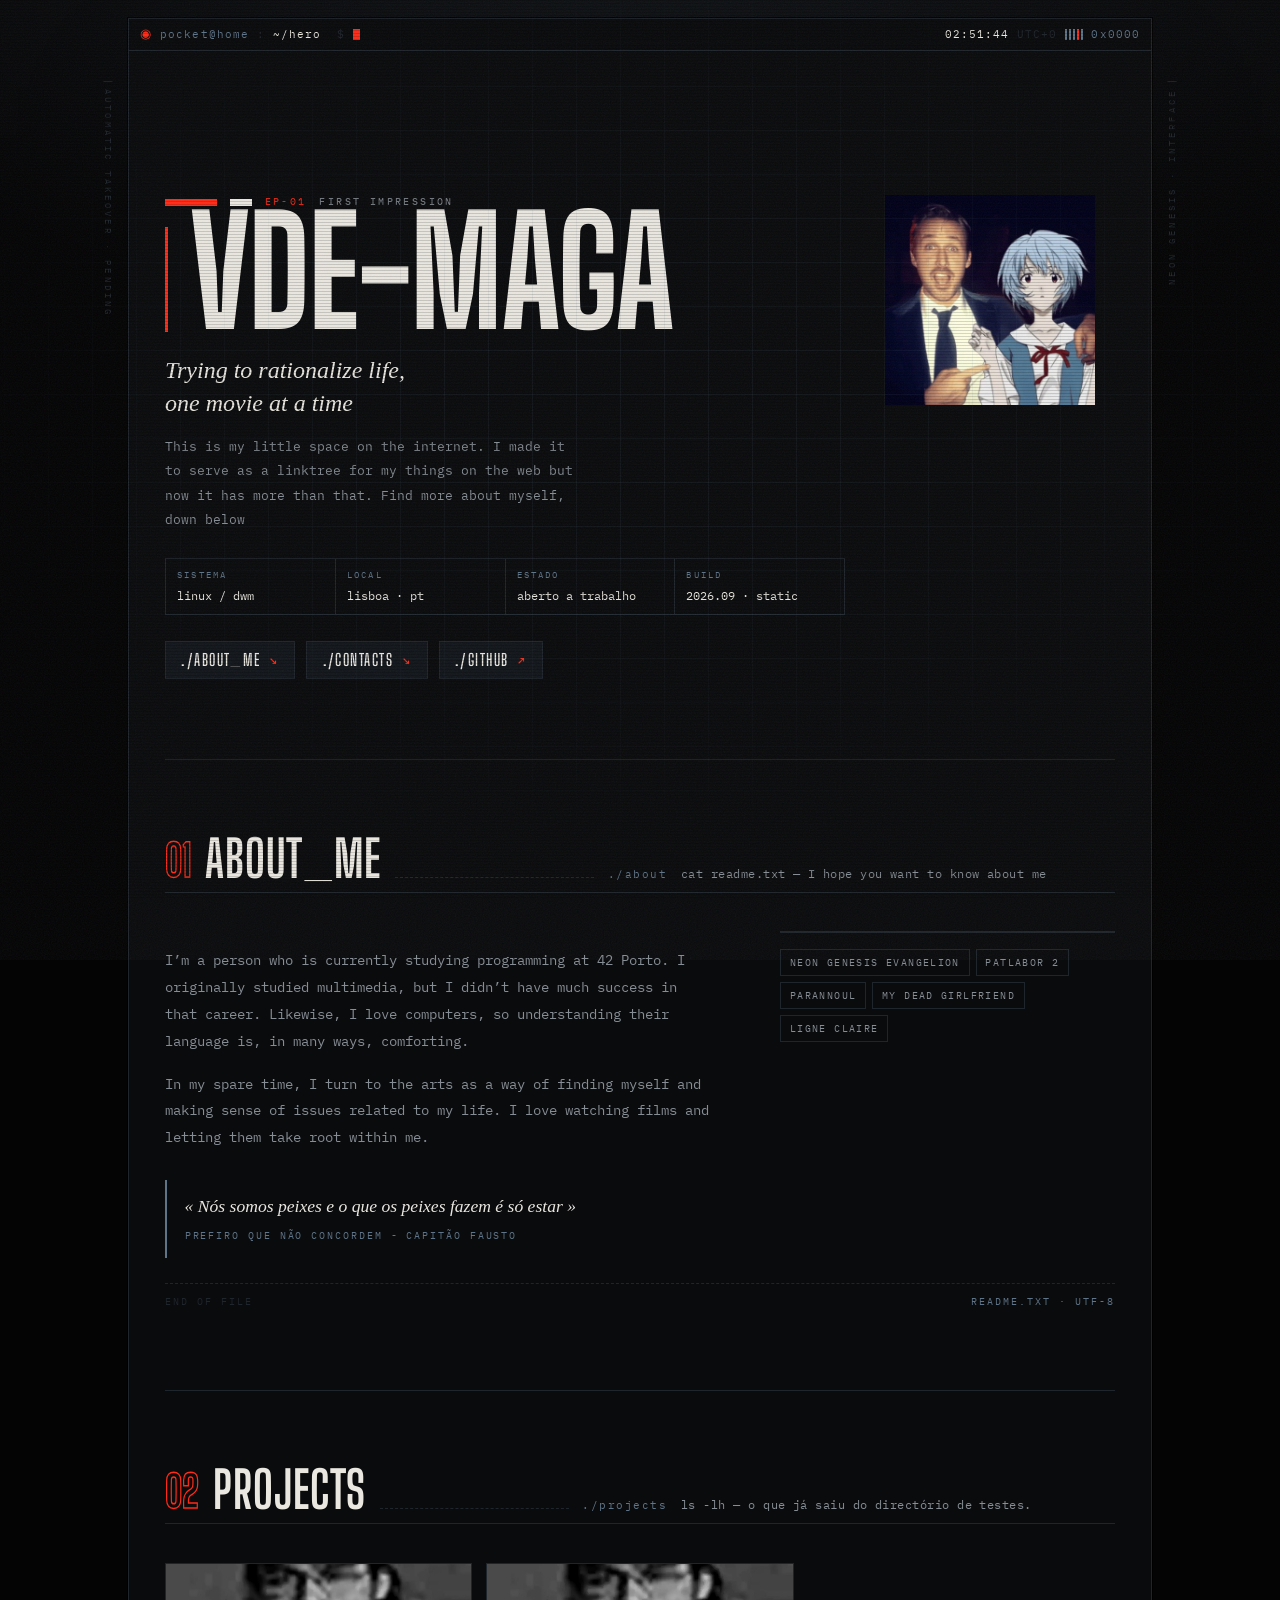
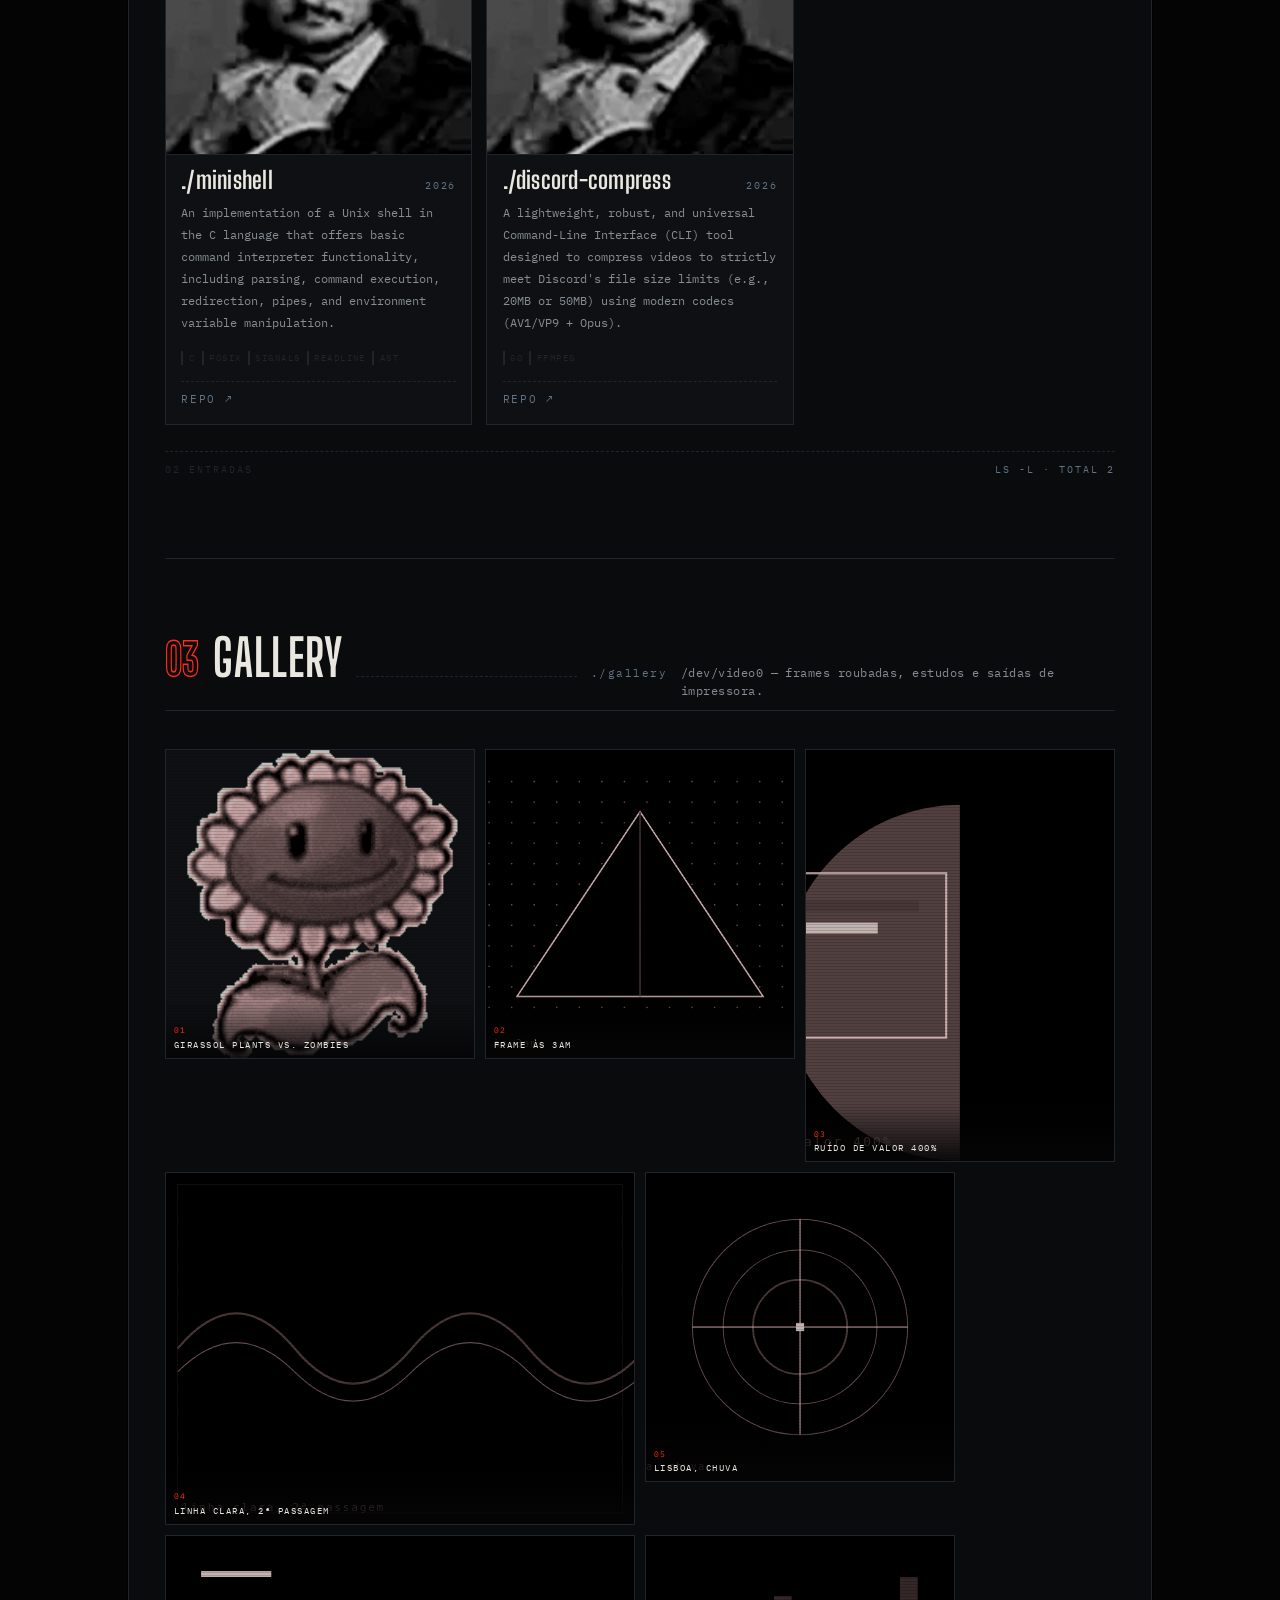
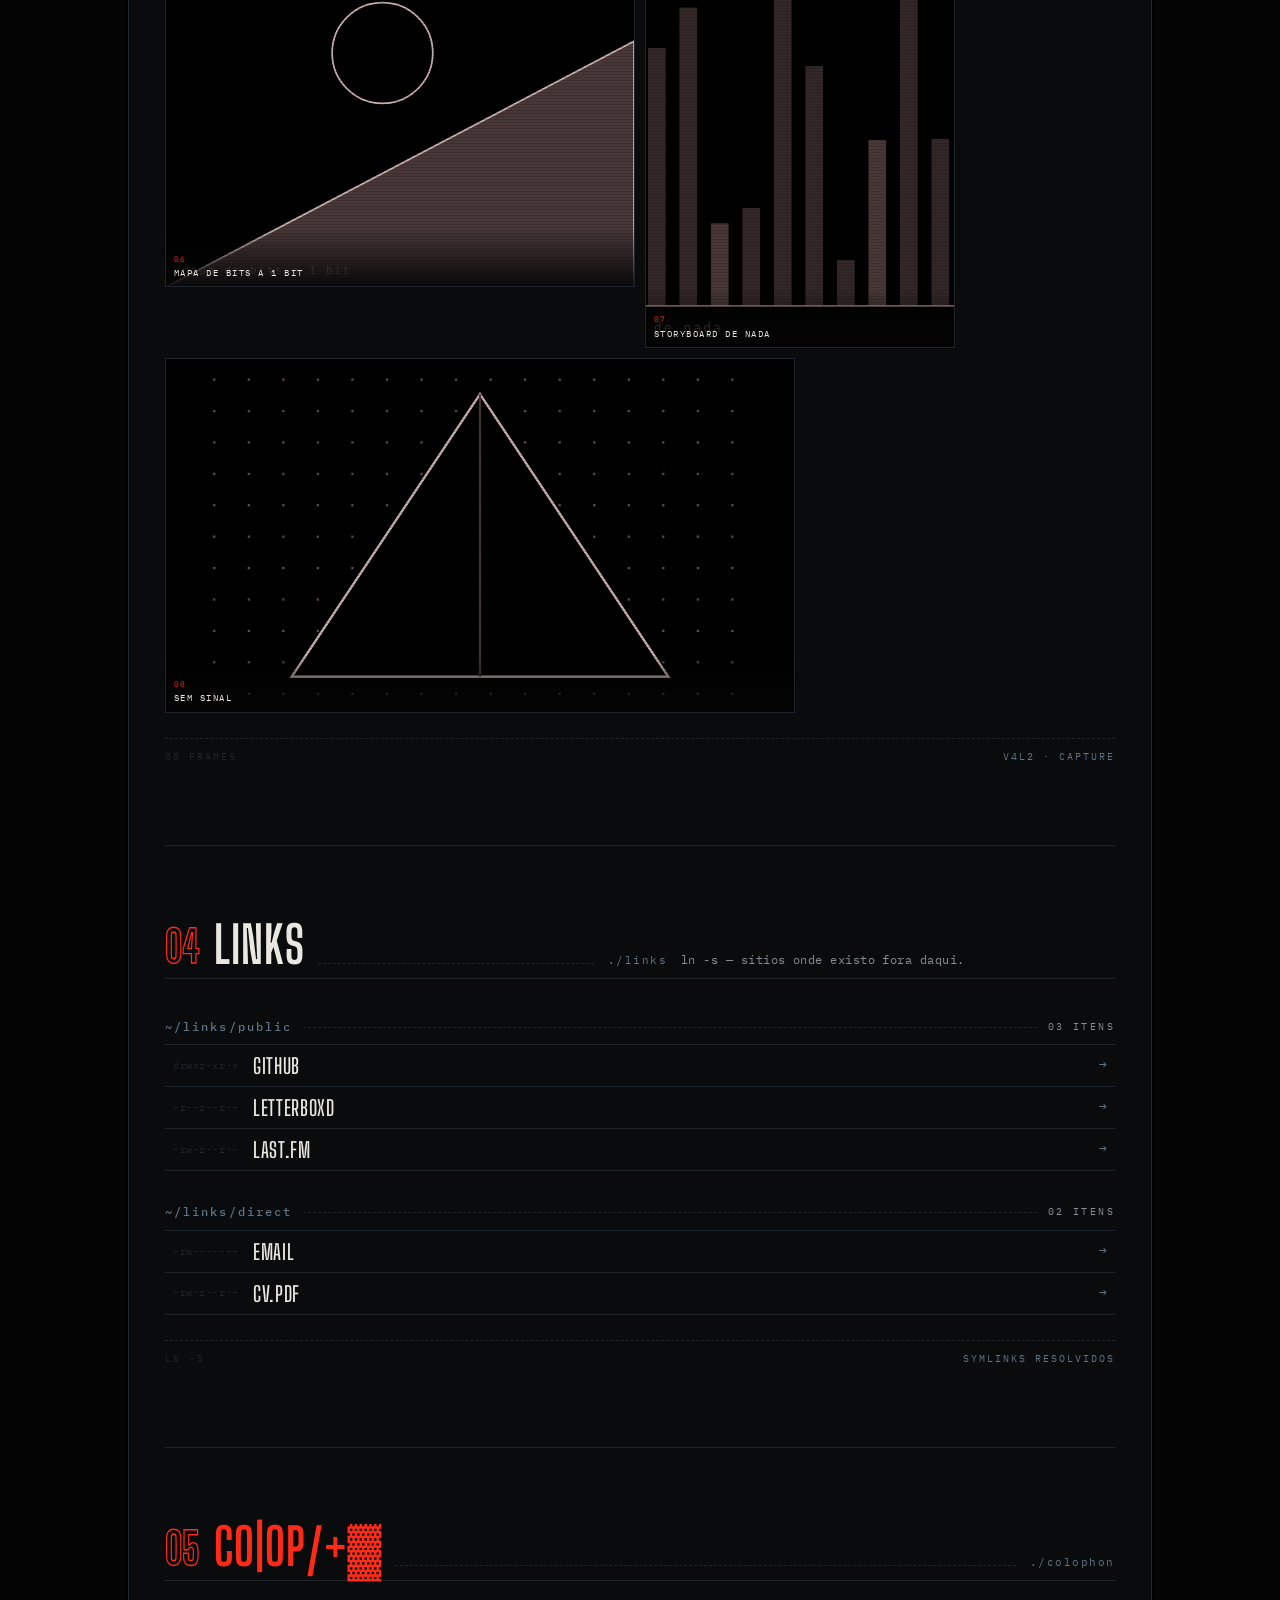
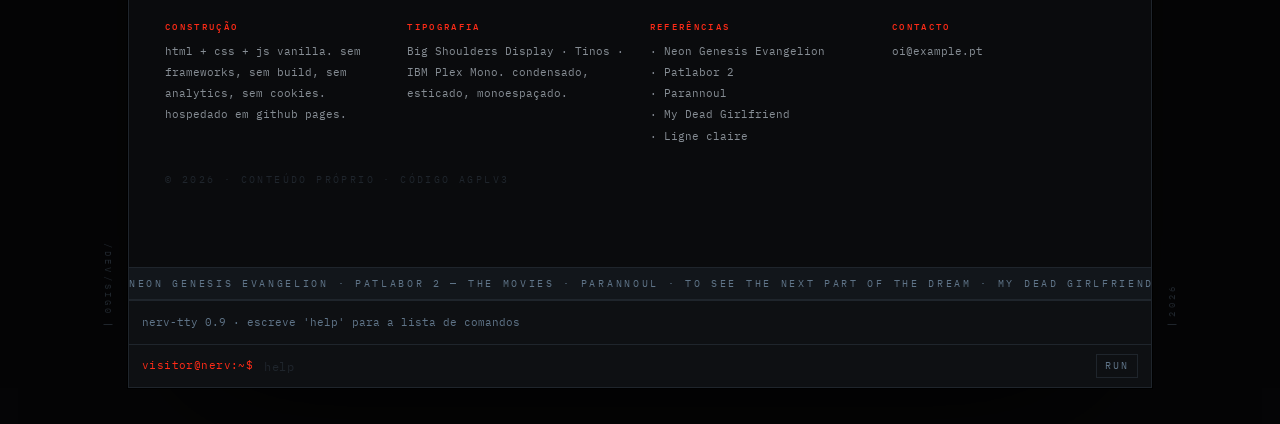
<file: index.html>
<!doctype html>
<html lang="pt" data-mode="nerv">
<head>
<meta charset="utf-8">
<meta name="viewport" content="width=device-width, initial-scale=1">
<meta name="color-scheme" content="dark">
<meta name="theme-color" content="#050506">
<title>n.marques — ./index</title>
<meta name="description" content="Índice. Software, imagem, ruído.">
<meta property="og:title" content="n.marques — ./index">
<meta property="og:type" content="website">
<link rel="preconnect" href="https://fonts.googleapis.com">
<link rel="preconnect" href="https://fonts.gstatic.com" crossorigin>
<link href="https://fonts.googleapis.com/css2?family=Big+Shoulders+Display:wght@400;600;700;800&family=Tinos:ital,wght@0,400;0,700;1,400&family=IBM+Plex+Mono:wght@400;500;600&display=swap" rel="stylesheet">
<link rel="stylesheet" href="assets/css/base.css">
<link rel="stylesheet" href="assets/css/type.css">
<link rel="stylesheet" href="assets/css/layout.css">
<link rel="stylesheet" href="assets/css/components.css">
<link rel="stylesheet" href="assets/css/fx.css">
<link rel="icon" href="data:image/svg+xml,<svg xmlns='http://www.w3.org/2000/svg' viewBox='0 0 32 32'><rect width='32' height='32' fill='%230d0f12'/><circle cx='16' cy='16' r='8' fill='none' stroke='%23ff2b17' stroke-width='2'/><rect x='15' y='2' width='2' height='28' fill='%23eae7e0'/></svg>">
<script type="module" src="assets/js/main.js"></script>
</head>
<body>

<!-- camadas de ambiente -->
<div class="crt" aria-hidden="true">
  <span class="crt__grid"></span>
  <span class="crt__grain"></span>
  <span class="crt__scan"></span>
  <span class="crt__tear"></span>
  <span class="crt__vig"></span>
</div>
<div class="progress" aria-hidden="true"><span id="progress-bar"></span></div>
<div id="reticle" class="reticle" aria-hidden="true">
  <svg viewBox="0 0 44 44" width="44" height="44">
    <circle cx="22" cy="22" r="13" fill="none" stroke="currentColor" stroke-width="1"/>
    <path d="M22 0v12M22 32v12M0 22h12M32 22h12" stroke="currentColor" stroke-width="1"/>
    <rect x="21" y="21" width="2" height="2" fill="currentColor"/>
  </svg>
  <em id="reticle-coord">0000,0000</em>
</div>
<div id="boot" class="boot" aria-hidden="true"><pre id="boot-log" class="boot__log"></pre><span class="boot__flash"></span></div>

<a class="skip" href="#hero">saltar para o índice</a>

<main class="shell" id="shell">

  <header class="status" id="status">
    <span class="status__mark" data-mode-toggle role="button" tabindex="0" aria-label="alternar paleta">◉</span>
    <span class="status__prompt">pocket@home</span>
    <span class="status__sep">:</span>
    <span class="status__path" id="active-path">~</span>
    <span class="status__sep">$</span>
    <span class="status__cursor" aria-hidden="true"></span>
    <span class="status__spacer"></span>
    <span class="status__clock" id="clock">--:--:--</span>
    <span class="status__utc" id="clock-utc">UTC+00</span>
    <span class="bars" aria-hidden="true"><i></i><i></i><i></i><i></i><i></i></span>
    <span class="status__pos" id="scroll-pos">0x0000</span>
  </header>

  <aside class="rail rail--l" aria-hidden="true">
    <span>automatic takeover · pending</span>
    <span>/dev/sig0</span>
  </aside>
  <aside class="rail rail--r" aria-hidden="true">
    <span>neon genesis · interface</span>
    <span id="rail-year">2026</span>
  </aside>

  <div class="stack">
    <section id="hero"     class="sec sec--hero" data-mount="hero"></section>
    <section id="about"    class="sec" data-mount="about"    data-path="./about"></section>
    <section id="projects" class="sec" data-mount="projects" data-path="./projects"></section>
    <section id="gallery"  class="sec" data-mount="gallery"  data-path="./gallery"></section>
    <section id="links"    class="sec" data-mount="links"    data-path="./links"></section>
    <section id="colophon" class="sec sec--colo" data-mount="colophon"></section>
  </div>

  <div class="ticker" aria-hidden="true"><div class="ticker__track" id="ticker"></div></div>

  <form class="term" id="term" autocomplete="off">
    <div class="term__out" id="term-out" role="log" aria-live="polite"></div>
    <div class="term__line">
      <label class="term__ps1" for="term-input">visitor@nerv:~$</label>
      <input class="term__input" id="term-input" type="text" spellcheck="false"
             autocapitalize="off" placeholder="help" aria-label="consola">
      <button class="term__go" type="submit">run</button>
    </div>
  </form>

</main>

<div class="lb" id="lightbox" hidden role="dialog" aria-modal="true" aria-label="visualizador de imagem">
  <button class="lb__close" id="lb-close" type="button" aria-label="fechar [esc]">✕</button>
  <button class="lb__nav lb__nav--p" id="lb-prev" type="button" aria-label="anterior">◄</button>
  <button class="lb__nav lb__nav--n" id="lb-next" type="button" aria-label="seguinte">►</button>
  <figure class="lb__fig"><img id="lb-img" alt=""><figcaption id="lb-cap"></figcaption></figure>
  <div class="lb__count" id="lb-count">00/00</div>
</div>

<noscript>
  <div class="noscript">
    <b>JAVASCRIPT DESATIVADO.</b><br>
    este índice é gerado a partir de <code>assets/js/data/content.js</code>.<br>
    ativa o JS, ou lê o ficheiro diretamente — está comentado.
  </div>
</noscript>

</body>
</html>
</file>
<file: assets/css/base.css>
/* tokens + reset. única fonte de verdade para cores, espaçamentos, raios. */

:root{
  /* paleta nerv */
  --void:#050506;
  --ink:#0a0b0d;
  --panel:#0e1013;
  --surface:#12161b;
  --line:#1f252c;
  --bone:#eae7e0;
  --mute:#868d94;
  --steel:#5f7488;
  --sig:#ff2b17;
  --amber:#ffb000;

  /* métricas */
  --shell-w:1024px;
  --gut:clamp(1rem,3.2vw,2.25rem);
  --hair:1px;
  --tick:9px;

  /* tipografia */
  --ff-display:"Big Shoulders Display","Oswald","Arial Narrow",sans-serif;
  --ff-serif:"Tinos","Times New Roman",serif;
  --ff-mono:"IBM Plex Mono",ui-monospace,"SFMono-Regular",Consolas,monospace;

  --ease:cubic-bezier(.2,.75,.2,1);
}

html[data-mode="redline"]{
  --void:#2c0000;
  --ink:#5e0202;
  --panel:#770404;
  --surface:#8a0606;
  --line:#ff5a45;
  --bone:#fff3e8;
  --mute:#ffb9ab;
  --steel:#ffd7cc;
  --sig:#ffd400;
  --amber:#fff;
}

*,*::before,*::after{box-sizing:border-box}
html{-webkit-text-size-adjust:100%;scroll-behavior:smooth}
body{
  margin:0;
  background:var(--void);
  color:var(--bone);
  font-family:var(--ff-mono);
  font-size:15px;
  line-height:1.62;
  -webkit-font-smoothing:antialiased;
  overflow-x:hidden;
}
body::before{ /* o campo frio atrás do retângulo */
  content:"";position:fixed;inset:0;z-index:-2;pointer-events:none;
  background:
    radial-gradient(120% 80% at 50% -10%, rgba(95,116,136,.14), transparent 60%),
    radial-gradient(80% 60% at 50% 120%, rgba(255,43,23,.07), transparent 60%),
    var(--void);
  transition:background .5s var(--ease);
}

h1,h2,h3,h4,p,figure,ul,ol,dl,dd,pre,blockquote{margin:0;padding:0}
ul,ol{list-style:none}
img,svg{display:block;max-width:100%}
a{color:inherit;text-decoration:none}
button,input{font:inherit;color:inherit}
button{background:none;border:0;cursor:pointer}
table{border-collapse:collapse}

::selection{background:var(--sig);color:#0a0b0d}
::-moz-selection{background:var(--sig);color:#0a0b0d}

*{scrollbar-width:thin;scrollbar-color:var(--line) transparent}
::-webkit-scrollbar{width:9px;height:9px}
::-webkit-scrollbar-track{background:var(--ink)}
::-webkit-scrollbar-thumb{background:var(--line);border:2px solid var(--ink)}
::-webkit-scrollbar-thumb:hover{background:var(--sig)}

:focus-visible{
  outline:2px solid var(--sig);
  outline-offset:3px;
}
.skip{
  position:fixed;top:.5rem;left:50%;translate:-50% -200%;z-index:200;
  background:var(--sig);color:#0a0b0d;padding:.4rem .9rem;
  font-family:var(--ff-mono);font-size:.7rem;letter-spacing:.16em;text-transform:uppercase;
  transition:translate .2s var(--ease);
}
.skip:focus{translate:-50% 0}

.noscript{
  position:relative;z-index:120;margin:20vh auto;width:min(560px,90vw);
  border:var(--hair) solid var(--sig);background:var(--panel);padding:1.5rem;
  font-size:.8rem;line-height:1.9;letter-spacing:.06em;
}
.noscript b{color:var(--sig);letter-spacing:.2em}

@media (prefers-reduced-motion:reduce){
  html{scroll-behavior:auto}
  *,*::before,*::after{animation-duration:.001ms!important;animation-iteration-count:1!important;transition-duration:.001ms!important}
}
</file>
<file: assets/css/type.css>
/* três vozes: condensada mecânica (display), serifada académica (peso),
   monoespaçada (dados). a verticalidade é forçada com scaleY — é o truque
   que dá aquele ar de cartão de título dos anos 90. */

.mono{font-family:var(--ff-mono);font-variant-ligatures:none}

.micro{
  font-family:var(--ff-mono);
  font-size:.625rem;
  line-height:1.4;
  letter-spacing:.24em;
  text-transform:uppercase;
  color:var(--mute);
}
.micro--sig{color:var(--sig)}
.micro--steel{color:var(--steel)}

.cond{
  font-family:var(--ff-display);
  font-weight:700;
  text-transform:uppercase;
  letter-spacing:.015em;
  line-height:.94;
}

.serif{
  font-family:var(--ff-serif);
  font-size:clamp(1.05rem,2.4vw,1.5rem);
  line-height:1.35;
  font-style:italic;
  color:var(--bone);
}

.tall{display:inline-block;transform:scaleY(1.1);transform-origin:bottom left}

/* o mega-título do hero */
.mega{
  font-family:var(--ff-display);
  font-weight:800;
  font-size:clamp(3.1rem,13.5vw,8.2rem);
  line-height:.8;
  letter-spacing:-.005em;
  text-transform:uppercase;
  display:block;
  transform:scaleY(1.14);
  transform-origin:bottom left;
}
.mega--outline{
  color:transparent;
  -webkit-text-stroke:1.5px var(--sig);
  text-stroke:1.5px var(--sig);
}
.mega--bone{color:var(--bone)}

/* cabeçalho de secção */
.sechead{
  display:flex;align-items:baseline;gap:.85rem;flex-wrap:wrap;
  border-bottom:var(--hair) solid var(--line);
  padding-bottom:.55rem;margin-bottom:clamp(1.5rem,3vw,2.4rem);
}
.sechead__num{
  font-family:var(--ff-display);font-weight:800;
  font-size:clamp(1.5rem,4vw,2.3rem);line-height:1;
  color:transparent;-webkit-text-stroke:1.2px var(--sig);
  display:inline-block;transform:scaleY(1.2);transform-origin:bottom;
}
.sechead__title{
  font-family:var(--ff-display);font-weight:700;
  font-size:clamp(1.6rem,5vw,2.9rem);line-height:.9;
  text-transform:uppercase;letter-spacing:.02em;
  display:inline-block;transform:scaleY(1.1);transform-origin:bottom left;
}
.sechead__rule{flex:1 1 60px;height:0;border-top:1px dashed var(--line);min-width:20px}
.sechead__path{font-family:var(--ff-mono);font-size:.68rem;letter-spacing:.14em;color:var(--steel)}
.sechead__note{width:100%;font-size:.72rem;color:var(--mute);letter-spacing:.04em;margin-top:.35rem;max-width:62ch}

p{max-width:68ch}
strong{color:var(--bone);font-weight:600}
em{color:var(--steel);font-style:normal}
code,kbd{
  font-family:var(--ff-mono);font-size:.86em;
  border:var(--hair) solid var(--line);padding:.05em .35em;background:var(--surface);
}
kbd{border-color:var(--steel);color:var(--steel)}
</file>
<file: assets/css/layout.css>
/* o retângulo central. mesmo em 1920x1080 isto continua a ser uma coluna
   de ~1024px, ladeada por trilhos verticais e pelo campo frio. */

.shell{
  position:relative;
  width:min(var(--shell-w),100% - 1.5rem);
  margin:clamp(.5rem,2vh,1.5rem) auto clamp(1rem,4vh,3rem);
  background:var(--ink);
  border:var(--hair) solid var(--line);
  box-shadow:0 0 0 1px #000, 0 60px 140px -60px #000;
  transition:background .4s var(--ease),border-color .4s var(--ease);
}
.stack{padding:0 var(--gut)}
.sec{padding-block:clamp(2.6rem,7vw,5rem);scroll-margin-top:52px;border-top:var(--hair) solid var(--line)}
.sec--hero{border-top:0}

/* trilhos laterais */
.rail{
  position:absolute;top:70px;bottom:70px;width:34px;
  display:none;flex-direction:column;justify-content:space-between;align-items:center;
  font-family:var(--ff-mono);font-size:.58rem;letter-spacing:.34em;text-transform:uppercase;
  color:var(--line);
}
.rail span{writing-mode:vertical-rl;white-space:nowrap}
.rail--l{left:-38px}
.rail--r{right:-38px}
.rail--r span{rotate:180deg}
.rail::before,.rail::after{
  content:"";position:absolute;left:50%;width:9px;height:1px;background:var(--line);translate:-50% 0;
}
.rail::before{top:-8px}
.rail::after{bottom:-8px}
@media (min-width:1180px){.rail{display:flex}}

/* barra de estado pegajosa */
.status{
  position:sticky;top:0;z-index:60;
  display:flex;align-items:center;gap:.5rem;
  padding:.45rem .7rem;
  background:color-mix(in srgb,var(--ink) 88%,transparent);
  backdrop-filter:blur(7px) saturate(1.2);
  border-bottom:var(--hair) solid var(--line);
  font-family:var(--ff-mono);font-size:.66rem;letter-spacing:.1em;
}
.status__mark{color:var(--sig);cursor:pointer;font-size:.8rem;line-height:1;transition:color .3s}
.status__mark:hover{color:var(--bone)}
.status__prompt{color:var(--steel)}
.status__sep{color:var(--line)}
.status__path{color:var(--bone);min-width:8ch}
.status__cursor{width:7px;height:11px;background:var(--sig);animation:blink 1.05s steps(1) infinite}
.status__spacer{flex:1}
.status__clock{color:var(--bone);font-variant-numeric:tabular-nums}
.status__utc{color:var(--line)}
.status__pos{color:var(--steel);font-variant-numeric:tabular-nums}
@media (max-width:640px){
  .status__utc,.status__pos,.bars{display:none}
}
@keyframes blink{50%{opacity:0}}

.bars{display:flex;align-items:flex-end;gap:2px;height:11px}
.bars i{width:2px;height:100%;background:var(--steel);transform-origin:bottom;animation:pump 1.6s var(--ease) infinite}
.bars i:nth-child(2){animation-delay:.2s;background:var(--steel)}
.bars i:nth-child(3){animation-delay:.4s}
.bars i:nth-child(4){animation-delay:.6s;background:var(--sig)}
.bars i:nth-child(5){animation-delay:.8s}
@keyframes pump{0%,100%{transform:scaleY(.25)}40%{transform:scaleY(1)}}

.progress{position:fixed;top:0;left:0;right:0;height:2px;z-index:150;background:transparent}
.progress span{display:block;height:100%;width:100%;background:var(--sig);transform:scaleX(0);transform-origin:0 50%}

/* grelhas utilitárias */
.cols{display:grid;gap:clamp(1.4rem,3vw,2.6rem)}
@media (min-width:820px){
  .cols--about{grid-template-columns:1.55fr .9fr}
  .cols--split{grid-template-columns:1fr 1fr}
}
.cards{display:grid;gap:14px;grid-template-columns:repeat(auto-fill,minmax(min(100%,300px),1fr))}

/* rodapé de secção */
.secfoot{
  margin-top:1.6rem;padding-top:.6rem;border-top:1px dashed var(--line);
  display:flex;gap:1rem;justify-content:space-between;flex-wrap:wrap;
  font-size:.62rem;letter-spacing:.2em;text-transform:uppercase;color:var(--line);
}
.secfoot b{color:var(--steel);font-weight:400}
</file>
<file: assets/css/components.css>
/* ---------- HERO ---------- */
.hero{position:relative;display:grid;gap:clamp(1.5rem,4vw,2.5rem);padding-top:clamp(2rem,6vw,4rem)}
@media (min-width:900px){.hero{grid-template-columns:1fr 230px;align-items:start}}

.hero__imp{display:flex;align-items:center;gap:.8rem;margin-bottom:1.1rem}
.hero__imp .bar{height:7px;width:52px;background:var(--sig)}
.hero__imp .bar--b{background:var(--bone);width:22px}

.hero__name{position:relative;border-left:3px solid var(--sig);padding-left:clamp(.8rem,2.4vw,1.4rem)}
.hero__line{display:block}
.hero__say{
  margin-top:1.4rem;
  max-width:34ch;
  white-space:pre-line;
}
.hero__sum{margin-top:1rem;font-size:.82rem;color:var(--mute);max-width:52ch;line-height:1.85}
.hero__sum b{color:var(--bone);font-weight:500}

.meta{
  margin-top:1.6rem;display:grid;gap:0;
  grid-template-columns:repeat(auto-fit,minmax(140px,1fr));
  border-top:var(--hair) solid var(--line);border-left:var(--hair) solid var(--line);
}
.meta div{border-right:var(--hair) solid var(--line);border-bottom:var(--hair) solid var(--line);padding:.55rem .7rem}
.meta dt{font-size:.56rem;letter-spacing:.24em;text-transform:uppercase;color:var(--steel)}
.meta dd{margin:.2rem 0 0;font-size:.78rem;color:var(--bone);font-variant-numeric:tabular-nums}

.acts{margin-top:1.6rem;display:flex;gap:.7rem;flex-wrap:wrap}
.btn{
  display:inline-flex;align-items:center;gap:.6rem;
  border:var(--hair) solid var(--line);background:var(--surface);
  padding:.6rem .95rem;
  font-family:var(--ff-display);font-weight:600;font-size:1.02rem;
  text-transform:uppercase;letter-spacing:.09em;line-height:1;
  transition:border-color .2s,background .2s,color .2s,transform .2s var(--ease);
}
.btn i{font-family:var(--ff-mono);font-style:normal;font-size:.7rem;color:var(--sig);transition:translate .25s var(--ease)}
.btn:hover{border-color:var(--sig);background:var(--ink);color:var(--sig)}
.btn:hover i{translate:4px 0}
.btn--solid{background:var(--sig);color:#0a0b0d;border-color:var(--sig)}
.btn--solid i{color:#0a0b0d}
.btn--solid:hover{background:var(--bone);border-color:var(--bone);color:#0a0b0d}

.sigil{position:relative;width:210px;max-width:100%;aspect-ratio:1;color:var(--bone)}
@media (max-width:899px){.sigil{display:none}}
.sigil svg{width:100%;height:100%;overflow:visible}
.sigil .rot{transform-origin:100px 100px;animation:spin 46s linear infinite}
.sigil .rot-r{transform-origin:100px 100px;animation:spin 30s linear infinite reverse}
.sigil .cap{
  position:absolute;left:0;right:0;bottom:-1.6rem;text-align:center;
  font-size:.55rem;letter-spacing:.28em;text-transform:uppercase;color:var(--line);
}
@keyframes spin{to{rotate:360deg}}

/* ---------- ABOUT ---------- */
.prose p+p{margin-top:1rem}
.prose{font-size:.86rem;line-height:1.95;color:var(--mute)}
.prose p:first-child{color:var(--bone);font-size:.95rem}
.quote{
  margin-top:1.8rem;padding:.9rem 0 .9rem 1.1rem;
  border-left:2px solid var(--steel);
}
.quote p{font-family:var(--ff-serif);font-style:italic;font-size:1.1rem;line-height:1.45;color:var(--bone)}
.quote cite{display:block;margin-top:.5rem;font-family:var(--ff-mono);font-size:.6rem;letter-spacing:.2em;text-transform:uppercase;color:var(--steel);font-style:normal}

.sheet{border:var(--hair) solid var(--line);background:var(--panel)}
.sheet__hd{display:flex;justify-content:space-between;padding:.5rem .7rem;border-bottom:var(--hair) solid var(--line);background:var(--surface)}
.sheet dl{display:grid;grid-template-columns:auto 1fr}
.sheet dt{padding:.42rem .7rem;font-size:.6rem;letter-spacing:.16em;text-transform:uppercase;color:var(--steel);border-bottom:var(--hair) solid var(--line)}
.sheet dd{padding:.42rem .7rem;margin:0;font-size:.76rem;text-align:right;border-bottom:var(--hair) solid var(--line);border-left:var(--hair) solid var(--line)}
.sheet dt:last-of-type,.sheet dd:last-of-type{border-bottom:0}

.chips{display:flex;flex-wrap:wrap;gap:6px;margin-top:1rem}
.chip{
  border:var(--hair) solid var(--line);padding:.28rem .55rem;background:transparent;
  font-size:.62rem;letter-spacing:.14em;text-transform:uppercase;color:var(--mute);
  transition:border-color .2s,color .2s;
}
.chip::before{
	/* content:"· "; */
	color:var(--sig)}
.chip:hover{border-color:var(--sig);color:var(--bone)}

/* ---------- PROJECTS ---------- */
.card{
  position:relative;display:flex;flex-direction:column;
  border:var(--hair) solid var(--line);background:var(--panel);
  transition:border-color .25s,transform .3s var(--ease),background .25s;
}
.card::after{
  content:"";position:absolute;right:-1px;bottom:-1px;width:10px;height:10px;
  border-right:2px solid var(--sig);border-bottom:2px solid var(--sig);
  opacity:0;transition:opacity .25s;
}
.card:hover{border-color:var(--sig);transform:translateY(-3px);background:var(--surface)}
.card:hover::after{opacity:1}
.card__thumb{position:relative;aspect-ratio:16/10;overflow:hidden;border-bottom:var(--hair) solid var(--line);background:var(--ink)}
.card__thumb img{width:100%;height:100%;object-fit:cover;filter:grayscale(1) contrast(1.12) brightness(.78);transition:filter .45s,transform .9s var(--ease)}
.card:hover .card__thumb img{filter:none;transform:scale(1.045)}
.card__type{
  position:absolute;top:0;left:0;padding:.2rem .5rem;background:var(--ink);
  border-right:var(--hair) solid var(--line);border-bottom:var(--hair) solid var(--line);
  font-size:.55rem;letter-spacing:.2em;text-transform:uppercase;color:var(--sig);
}
.card__body{padding:.85rem .95rem 1rem;display:flex;flex-direction:column;gap:.5rem;flex:1}
.card__hd{display:flex;align-items:baseline;justify-content:space-between;gap:.6rem}
.card__name{font-family:var(--ff-display);font-weight:700;font-size:1.5rem;line-height:1;text-transform:lowercase;letter-spacing:.01em}
.card__year{font-size:.62rem;letter-spacing:.18em;color:var(--steel);font-variant-numeric:tabular-nums}
.card__desc{font-size:.78rem;line-height:1.75;color:var(--mute)}
.card__tags{display:flex;flex-wrap:wrap;gap:.4rem;margin-top:auto;padding-top:.6rem}
.card__tags span{font-size:.56rem;letter-spacing:.16em;text-transform:uppercase;color:var(--line);border-left:2px solid var(--line);padding-left:.35rem}
.card__links{display:flex;gap:.9rem;padding-top:.55rem;margin-top:.5rem;border-top:1px dashed var(--line)}
.card__links a{font-size:.66rem;letter-spacing:.16em;text-transform:uppercase;color:var(--steel);display:inline-flex;gap:.3rem;transition:color .2s}
.card__links a:hover{color:var(--sig)}

/* ---------- GALLERY ---------- */
.gal{display:grid;grid-template-columns:repeat(6,1fr);gap:10px;grid-auto-flow:dense}
.gal__item{
  position:relative;grid-column:span 2;aspect-ratio:1/1;overflow:hidden;
  border:var(--hair) solid var(--line);background:var(--panel);cursor:zoom-in;
  padding:0;display:block;width:100%;
  transition:border-color .25s;
}
.gal__item[data-size="w"]{grid-column:span 4;aspect-ratio:16/9}
.gal__item[data-size="h"]{grid-column:span 3;aspect-ratio:4/3}
.gal__item[data-size="t"]{grid-column:span 2;aspect-ratio:3/4}
.gal__item img{width:100%;height:100%;object-fit:cover;
  filter:grayscale(1) sepia(.35) hue-rotate(310deg) saturate(1.7) brightness(.72) contrast(1.15);
  transition:filter .5s,transform .9s var(--ease)}
.gal__item::after{
  content:"";position:absolute;inset:0;pointer-events:none;
  background:repeating-linear-gradient(to bottom,rgba(0,0,0,.22) 0 1px,transparent 1px 3px);
  opacity:.7;transition:opacity .4s;
}
.gal__item:hover{border-color:var(--sig)}
.gal__item:hover img{filter:none;transform:scale(1.03)}
.gal__item:hover::after{opacity:.25}
.gal__cap{
  position:absolute;left:0;right:0;bottom:0;z-index:2;
  padding:1.4rem .5rem .4rem;text-align:left;
  background:linear-gradient(to top,rgba(5,5,6,.92),transparent);
  font-size:.58rem;letter-spacing:.16em;text-transform:uppercase;color:var(--bone);
}
.gal__cap b{display:block;color:var(--sig);font-weight:400;font-size:.52rem}
@media (max-width:760px){
  .gal{grid-template-columns:repeat(2,1fr)}
  .gal__item,.gal__item[data-size="t"]{grid-column:span 1}
  .gal__item[data-size="w"],.gal__item[data-size="h"]{grid-column:span 2}
}

/* ---------- LIGHTBOX ---------- */
.lb{position:fixed;inset:0;z-index:180;background:color-mix(in srgb,var(--void) 94%,transparent);
    display:grid;place-items:center;padding:clamp(1rem,4vw,3rem);animation:fadein .25s var(--ease)}
.lb[hidden]{display:none}
.lb__fig{max-width:min(1100px,92vw)}
.lb__fig img{width:100%;max-height:76vh;object-fit:contain;border:var(--hair) solid var(--line);background:var(--ink)}
.lb__fig figcaption{margin-top:.7rem;font-size:.72rem;letter-spacing:.12em;color:var(--bone);display:flex;justify-content:space-between;gap:1rem;flex-wrap:wrap}
.lb__fig figcaption span{color:var(--steel)}
.lb__close{position:absolute;top:1rem;right:1.1rem;font-size:1rem;color:var(--bone);border:var(--hair) solid var(--line);padding:.35rem .55rem;transition:.2s}
.lb__close:hover{border-color:var(--sig);color:var(--sig)}
.lb__nav{position:absolute;top:50%;translate:0 -50%;color:var(--mute);font-size:1.1rem;padding:1rem .7rem;transition:color .2s}
.lb__nav:hover{color:var(--sig)}
.lb__nav--p{left:.4rem}
.lb__nav--n{right:.4rem}
.lb__count{position:absolute;bottom:1rem;left:50%;translate:-50% 0;font-size:.62rem;letter-spacing:.3em;color:var(--steel)}
@keyframes fadein{from{opacity:0}}

/* ---------- LINKS ---------- */
.lgroup+.lgroup{margin-top:2rem}
.lgroup__hd{display:flex;align-items:center;gap:.7rem;margin-bottom:.5rem}
.lgroup__hd h3{font-family:var(--ff-mono);font-size:.72rem;letter-spacing:.18em;color:var(--steel);text-transform:lowercase;font-weight:500}
.lgroup__hd .ln{flex:1;border-top:1px dashed var(--line)}
.rows{border-top:var(--hair) solid var(--line)}
.row{
  display:grid;align-items:center;gap:.9rem;
  grid-template-columns:auto 1fr auto auto;
  padding:.62rem .5rem;border-bottom:var(--hair) solid var(--line);
  transition:background .2s,border-color .2s,padding-left .25s var(--ease);
}
.row:hover{background:var(--surface);border-bottom-color:var(--sig);padding-left:1rem}
.row__perm{font-size:.6rem;color:var(--line);letter-spacing:.06em;font-variant-numeric:tabular-nums}
.row__label{font-family:var(--ff-display);font-weight:600;font-size:1.32rem;line-height:1;text-transform:uppercase;letter-spacing:.03em;transition:color .2s}
.row:hover .row__label{color:var(--sig)}
.row__nota{font-size:.62rem;color:var(--mute);letter-spacing:.1em;text-align:right}
.row__arw{color:var(--steel);font-size:.8rem;transition:translate .25s var(--ease),color .2s}
.row:hover .row__arw{translate:5px 0;color:var(--sig)}
@media (max-width:620px){
  .row{grid-template-columns:1fr auto;gap:.3rem .8rem}
  .row__perm{display:none}
  .row__nota{grid-column:1/-1;text-align:left}
}

/* ---------- COLOPHON ---------- */
.colo{display:grid;gap:1.2rem;grid-template-columns:repeat(auto-fit,minmax(200px,1fr))}
.colo h4{font-size:.56rem;letter-spacing:.26em;text-transform:uppercase;color:var(--sig);margin-bottom:.4rem;font-family:var(--ff-mono);font-weight:500}
.colo p,.colo li{font-size:.7rem;color:var(--mute);line-height:1.9}
.colo a:hover{color:var(--bone)}

/* ---------- TICKER ---------- */
.ticker{overflow:hidden;border-top:var(--hair) solid var(--line);border-bottom:var(--hair) solid var(--line);background:var(--surface)}
.ticker__track{display:flex;width:max-content;animation:march 44s linear infinite}
.ticker__track:hover{animation-play-state:paused}
.ticker__track span{
  padding:.5rem 0;display:inline-flex;align-items:center;gap:1.6rem;
  font-size:.6rem;letter-spacing:.28em;text-transform:uppercase;color:var(--steel);white-space:nowrap;
}
.ticker__track span::after{content:"◉";color:var(--sig);font-size:.5rem;margin-left:1.6rem}
@keyframes march{to{transform:translateX(-50%)}}

/* ---------- TERMINAL ---------- */
.term{border-top:var(--hair) solid var(--line);background:var(--panel);font-family:var(--ff-mono)}
.term__out{max-height:0;overflow:hidden;transition:max-height .4s var(--ease);padding:0 .8rem;font-size:.7rem;line-height:1.85;color:var(--mute)}
.term__out.is-open{max-height:280px;overflow-y:auto;padding:.7rem .8rem}
.term__out .t-ok{color:var(--bone)}
.term__out .t-ok::before{content:"[ OK ] ";color:var(--sig)}
.term__out .t-err{color:var(--sig)}
.term__out .t-err::before{content:"ERR  ";}
.term__out .t-out{color:var(--steel)}
.term__out .t-echo{color:var(--bone)}
.term__out .t-echo::before{content:"$ ";color:var(--mute)}
.term__out pre{font-size:.66rem;line-height:1.35;color:var(--bone);white-space:pre-wrap}
.term__line{display:flex;align-items:center;gap:.55rem;padding:.55rem .8rem;border-top:var(--hair) solid var(--line)}
.term__ps1{font-size:.68rem;color:var(--sig);letter-spacing:.04em;white-space:nowrap}
.term__input{flex:1;min-width:0;background:transparent;border:0;outline:none;font-size:.78rem;color:var(--bone);caret-color:var(--sig);letter-spacing:.04em}
.term__input::placeholder{color:var(--line)}
.term__go{font-size:.6rem;letter-spacing:.2em;text-transform:uppercase;color:var(--steel);border:var(--hair) solid var(--line);padding:.2rem .5rem;transition:.2s}
.term__go:hover{border-color:var(--sig);color:var(--sig)}
@media (max-width:520px){.term__ps1{font-size:.58rem}.term__go{display:none}}
</file>
<file: assets/css/fx.css>
/* ************************************************************************** */
/*                                                                            */
/*                                                        :::      ::::::::   */
/*   fx.css                                             :+:      :+:    :+:   */
/*                                                    +:+ +:+         +:+     */
/*   By: student <student@student.42.fr>             +#+  +:+       +#+        */
/*                                                +#+#+#+#+#+   +#+           */
/*   Created: 2026/09/19 00:00:00 by student             #+#    #+#             */
/*   Updated: 2026/09/19 00:00:00 by student                ###   ########.fr   */
/*                                                                            */
/* ************************************************************************** */

/* camada única de ambiente CRT + arranque + revelações.
   tudo em transform/opacity para não pintar o ecrã inteiro em cada frame. */

.crt{position:fixed;inset:0;z-index:100;pointer-events:none}
.crt>span{position:absolute;display:block}

.crt__grid{
  inset:-10%;
  background-image:
    linear-gradient(to right,rgba(95,116,136,.10) 1px,transparent 1px),
    linear-gradient(to bottom,rgba(95,116,136,.10) 1px,transparent 1px);
  background-size:44px 44px;
  mask-image:radial-gradient(60% 55% at 50% 45%,#000 20%,transparent 75%);
  animation:drift 24s linear infinite;
}
@keyframes drift{to{transform:translate3d(44px,44px,0)}}

.crt__grain{
  inset:-60px;opacity:.055;
  background-image:url("data:image/svg+xml,%3Csvg xmlns='http://www.w3.org/2000/svg' width='140' height='140'%3E%3Cfilter id='n'%3E%3CfeTurbulence type='fractalNoise' baseFrequency='.85' numOctaves='3'/%3E%3C/filter%3E%3Crect width='140' height='140' filter='url(%23n)'/%3E%3C/svg%3E");
  animation:jump .6s steps(4) infinite;
}
@keyframes jump{
  0%{transform:translate3d(0,0,0)}25%{transform:translate3d(-18px,10px,0)}
  50%{transform:translate3d(12px,-14px,0)}75%{transform:translate3d(-8px,-6px,0)}
  100%{transform:translate3d(0,0,0)}
}

.crt__scan{
  inset:0;opacity:.5;
  background:repeating-linear-gradient(to bottom,rgba(0,0,0,.30) 0 1px,transparent 1px 3px);
}
.crt__tear{
  left:0;right:0;height:120px;top:-140px;
  background:linear-gradient(to bottom,transparent,rgba(234,231,224,.055) 45%,rgba(255,43,23,.05) 55%,transparent);
  animation:tear 11s var(--ease) infinite;
}
@keyframes tear{0%,72%{transform:translateY(0);opacity:0}74%{opacity:1}100%{transform:translateY(120vh);opacity:0}}

.crt__vig{
  inset:0;
  background:radial-gradient(
    120% 95% at 50% 50%,
    transparent 62%,
    rgba(0,0,0,.62) 100%
  );
  opacity:.72;
}
html[data-signal="off"] .crt{display:none}

/* retículo do cursor */
.reticle{
  position:fixed;left:0;top:0;z-index:140;width:44px;height:44px;margin:-22px 0 0 -22px;
  color:var(--sig);pointer-events:none;opacity:0;transition:opacity .35s;mix-blend-mode:screen;
}
.reticle em{
  position:absolute;top:46px;left:-6px;font-family:var(--ff-mono);font-style:normal;
  font-size:.5rem;letter-spacing:.14em;color:var(--steel);white-space:nowrap;
}
.reticle.is-on{opacity:.85}
@media (hover:none),(pointer:coarse){.reticle{display:none}}

/* arranque */
.boot{
  position:fixed;inset:0;z-index:200;background:var(--void);
  display:grid;place-items:center;padding:1.5rem;
  clip-path:inset(0 0 0 0);transition:clip-path .5s var(--ease),opacity .3s .1s;
}
.boot.is-out{clip-path:inset(0 0 100% 0);opacity:0}
.boot[hidden]{display:none}
.boot__log{
  font-family:var(--ff-mono);font-size:clamp(.6rem,1.6vw,.78rem);line-height:1.9;
  color:var(--steel);white-space:pre-wrap;width:min(620px,92vw);min-height:14em;
}
.boot__log b{color:var(--sig);font-weight:400}
.boot__log i{color:var(--bone);font-style:normal}
.boot__flash{position:absolute;inset:0;background:var(--sig);opacity:0;pointer-events:none}
.boot.is-flash .boot__flash{animation:flash .22s steps(2) 1}
@keyframes flash{0%{opacity:0}30%{opacity:.9}60%{opacity:0}85%{opacity:.5}100%{opacity:0}}

/* revelação por scroll */
[data-reveal]{opacity:0;transform:translateY(16px);
  transition:opacity .75s var(--ease),transform .75s var(--ease);
  transition-delay:calc(var(--i,0)*65ms)}
[data-reveal].is-in{opacity:1;transform:none}
[data-mask]{clip-path:inset(0 100% 0 0);transition:clip-path .8s var(--ease);transition-delay:calc(var(--i,0)*65ms)}
[data-mask].is-in{clip-path:inset(0 0 0 0)}

/* glitch periódico do mega-título */
.mega{position:relative}
.mega::before,.mega::after{
  content:attr(data-text);position:absolute;left:0;top:0;width:100%;
  opacity:0;pointer-events:none;
}
.mega::before{color:var(--sig);clip-path:inset(0 0 58% 0);transform:translate(-3px,-2px)}
.mega::after{color:var(--steel);clip-path:inset(56% 0 0 0);transform:translate(3px,2px)}
.is-glitching .mega::before{opacity:.85}
.is-glitching .mega::after{opacity:.7}
.is-glitching .hero__name{animation:jitter .18s steps(2) 1}
@keyframes jitter{0%{transform:translate(0)}33%{transform:translate(-2px,1px)}66%{transform:translate(2px,-1px)}100%{transform:translate(0)}}

/* scramble */
[data-scramble]{transition:color .3s}
.is-scrambling{color:var(--sig)}

@media (prefers-reduced-motion:reduce){
  .crt__grain,.crt__grid,.crt__tear,.ticker__track,.sigil .rot,.sigil .rot-r,.bars i,.status__cursor{animation:none!important}
  [data-reveal],[data-mask]{opacity:1!important;transform:none!important;clip-path:none!important}
  .mega::before,.mega::after{display:none}
}

@media (max-width: 900px){
  .crt__vig{
    background:radial-gradient(
      150% 120% at 50% 50%,
      transparent 76%,
      rgba(0,0,0,.34) 100%
    );
    opacity:.52;
  }
}

@media (max-width: 640px){
  .crt__vig{
    display:none;
  }

  .crt__scan{
    opacity:.22;
  }

  .crt__grain{
    opacity:.035;
  }
}
</file>
